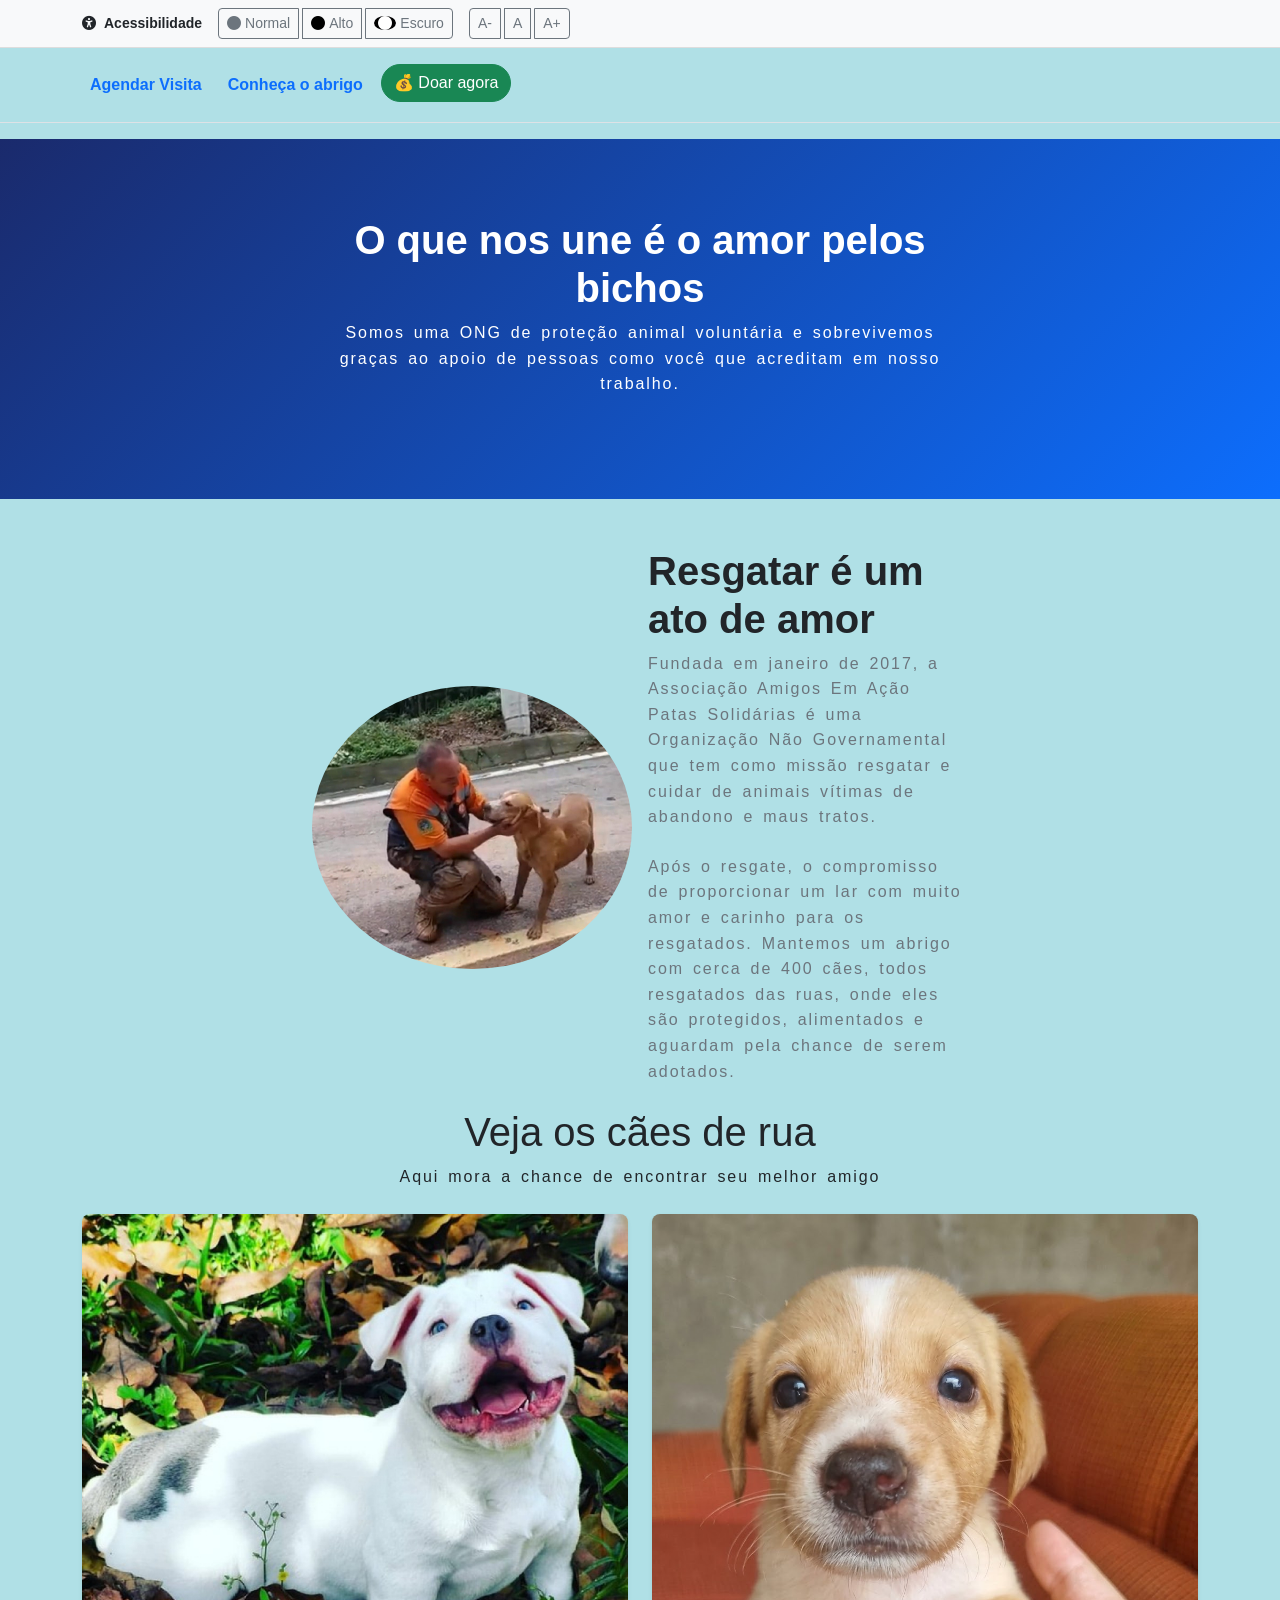
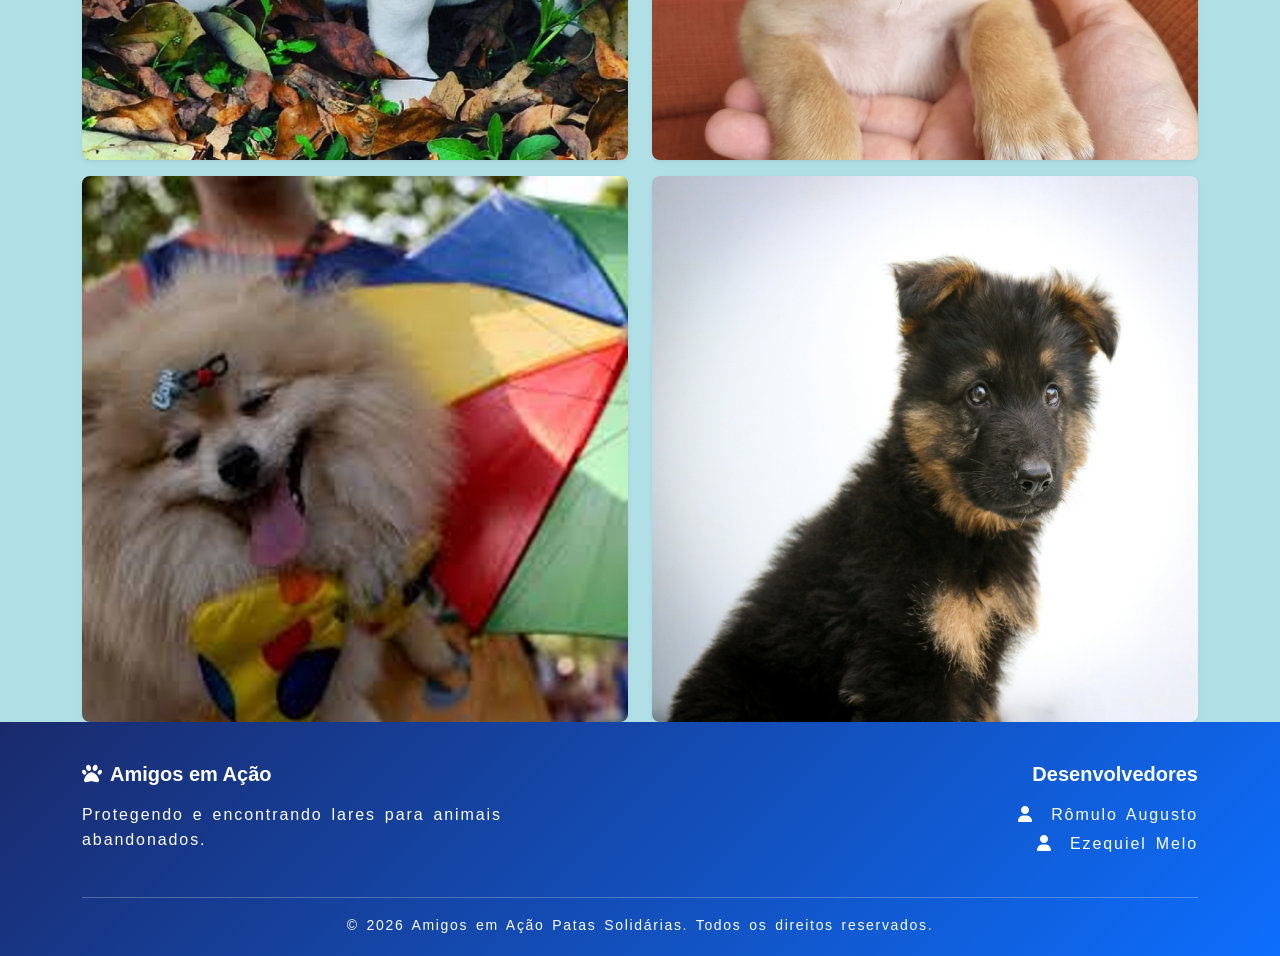
<file: index.html>
<!DOCTYPE html>
<html lang="pt-BR">
<head>
    <meta charset="UTF-8">
    <meta name="viewport" content="width=device-width, initial-scale=1.0">
    <link href="https://cdn.jsdelivr.net/npm/bootstrap@5.3.8/dist/css/bootstrap.min.css" rel="stylesheet" integrity="sha384-sRIl4kxILFvY47J16cr9ZwB07vP4J8+LH7qKQnuqkuIAvNWLzeN8tE5YBujZqJLB" crossorigin="anonymous">
    <script src="https://cdn.jsdelivr.net/npm/bootstrap@5.3.8/dist/js/bootstrap.bundle.min.js" integrity="sha384-FKyoEForCGlyvwx9Hj09JcYn3nv7wiPVlz7YYwJrWVcXK/BmnVDxM+D2scQbITxI" crossorigin="anonymous"></script>
    <link rel="stylesheet" href="https://cdnjs.cloudflare.com/ajax/libs/font-awesome/6.4.0/css/all.min.css">
    <link rel="stylesheet" href="style.css">
    <title>Amigos em Ação</title>
    <style>
        body {
            font-family: "Arial", sans-serif;
            background-color: #B0E0E6;
        }
    </style>
</head>
<body>
    <!-- PAINEL DE ACESSIBILIDADE -->
    <div class="acessibilidade-panel">
        <div class="container">
            <div class="d-flex flex-wrap align-items-center gap-3">
                <span class="fw-bold small">
                    <i class="fas fa-universal-access me-2"></i>Acessibilidade
                </span>
                
                <div class="btn-group btn-group-sm">
                    <button class="btn btn-outline-secondary" onclick="contrasteNormal()" title="Modo normal">
                        <i class="fas fa-circle me-1"></i>Normal
                    </button>
                    <button class="btn btn-outline-secondary" onclick="contrasteAlto()" title="Alto contraste">
                        <i class="fas fa-circle me-1" style="color: #000;"></i>Alto
                    </button>
                    <button class="btn btn-outline-secondary" onclick="contrasteEscuro()" title="Modo escuro">
                        <i class="fas fa-circle me-1" style="color: #fff; background: #000; border-radius: 50%; padding: 0 4px;"></i>Escuro
                    </button>
                </div>
                
                <div class="btn-group btn-group-sm">
                    <button class="btn btn-outline-secondary" onclick="fonteMenor()" title="Diminuir fonte">A-</button>
                    <button class="btn btn-outline-secondary" onclick="fonteNormal()" title="Fonte normal">A</button>
                    <button class="btn btn-outline-secondary" onclick="fonteMaior()" title="Aumentar fonte">A+</button>
                </div>
            </div>
        </div>
    </div><!-- HEADER -->
    <header class="p-3 mb-3 border-bottom">
        <div class="container">
            <div class="d-flex flex-wrap align-items-center justify-content-center justify-content-lg-start"> 
                <ul class="nav col-12 col-lg-auto me-lg-auto mb-2 justify-content-center mb-md-0">
                    <li><a href="cadastro.html" class="nav-link px-2 link-primary fw-bold">Agendar Visita</a></li>
                    <li><a href="abrigo.html" class="nav-link px-2 link-primary fw-bold" style="margin-left: 10px;">Conheça o abrigo</a></li>
                    <li><button class="btn btn-success rounded-pill" style="margin-left: 10px;" onclick="mostrarPix()">💰 Doar agora</button></li>
                </ul>
            </div>
        </div>  
    </header>
    <!--  BANNER PRINCIPAL -->
    <div class="banner-index text-center d-flex align-items-center justify-content-center text-white"
        style="background: linear-gradient(135deg, #1a2a6c, #0d6efd); min-height: 40vh;">
        <div class="w-50">
            <h1 class="fw-bold">O que nos une é o amor pelos bichos</h1>
            <p class="fw-lighter">Somos uma ONG de proteção animal voluntária e sobrevivemos graças ao apoio de pessoas como você que acreditam em nosso trabalho.</p>
        </div>
    </div>
    
    <div class="d-flex flex-row align-items-center justify-content-center mt-5 gap-3">
        <img src="./imagens/cachorro-pobre.jpg" class="rounded-circle w-25" alt="Cachorro caramelo olhando com olhos tristes">
        <div class="w-25">
            <h1 class="fw-bold">Resgatar é um ato de amor</h1>
            <p class="text-secondary text-wrap">
                Fundada em janeiro de 2017, a Associação Amigos Em Ação Patas Solidárias 
                é uma Organização Não Governamental que tem como missão resgatar e cuidar de animais vítimas de abandono e maus tratos. 
            </p>
            <p class="text-secondary text-wrap">
                Após o resgate, o compromisso de proporcionar um lar com muito amor e carinho para os resgatados.
                Mantemos um abrigo com cerca de 400 cães, todos resgatados das ruas, onde eles são protegidos, alimentados e aguardam pela 
                chance de serem adotados.
            </p>
        </div>
    </div>
    <!-- GALERIA -->
    <div class="text-center"> 
        <h1>Veja os cães de rua</h1>
        <p>Aqui mora a chance de encontrar seu melhor amigo</p>
        <div class="container text-center">
            <div class="row row-cols-2 row-gap-3">
                <div class="col">
                    <img src="./imagens/cachorro-branco.jpg" 
                    class="img-fluid rounded-3 shadow-sm"
                    alt="Cachorro branco carinhoso">
                </div>
                <div class="col">
                    <img src="./imagens/cachorro-filhote.jpg" 
                    class="img-fluid rounded-3 shadow-sm"
                    alt="Cachorro filhotinho">
                </div>
                <div class="col">
                    <img src="./imagens/cachorro_fofo.jpg" 
                    class="img-fluid rounded-3 shadow-sm"   
                    alt="Cachorro fofo de roupinha">
                </div>
                <div class="col">
                    <img src="./imagens/cachorro-preto.jpg" 
                    class="img-fluid rounded-3 shadow-sm"
                    alt="cachorro bonitinho">
                </div>
            </div>
        </div>
    </div>

    <!-- FOOTER-->
    <footer class="footer">
        <div class="container">
            <div class="row g-4">
                <div class="col-md-6">
                    <h5 class="fw-bold mb-3">
                        <i class="fas fa-paw me-2"></i>Amigos em Ação
                    </h5>
                    <p>Protegendo e encontrando lares para animais abandonados.</p>
                </div>
                <div class="col-md-6 text-md-end">
                    <h5 class="fw-bold mb-3">Desenvolvedores</h5>
                    <p class="mb-1">
                        <i class="fas fa-user me-2"></i>
                        <a href="https://rotydpd.github.io/meu-curriculo/" target="_blank" class="text-white text-decoration-none">
                        Rômulo Augusto
                        </a>
                    </p>
                    <p>
                        <i class="fas fa-user me-2"></i>
                        <a href="https://emelocosta.github.io/curriculo/" target="_blank" class="text-white text-decoration-none">
                        Ezequiel Melo
                        </a>
                    </p>
                </div>
            </div>
            <hr class="border-light mt-3">
            <p class="text-center mb-0 small">
                &copy; 2026 Amigos em Ação Patas Solidárias. Todos os direitos reservados.
            </p>
        </div>
    </footer>

    <script src="https://cdn.jsdelivr.net/npm/bootstrap@5.3.8/dist/js/bootstrap.bundle.min.js"></script>
    <script src="acessibilidade.js"></script>
</body>
</html>
</file>
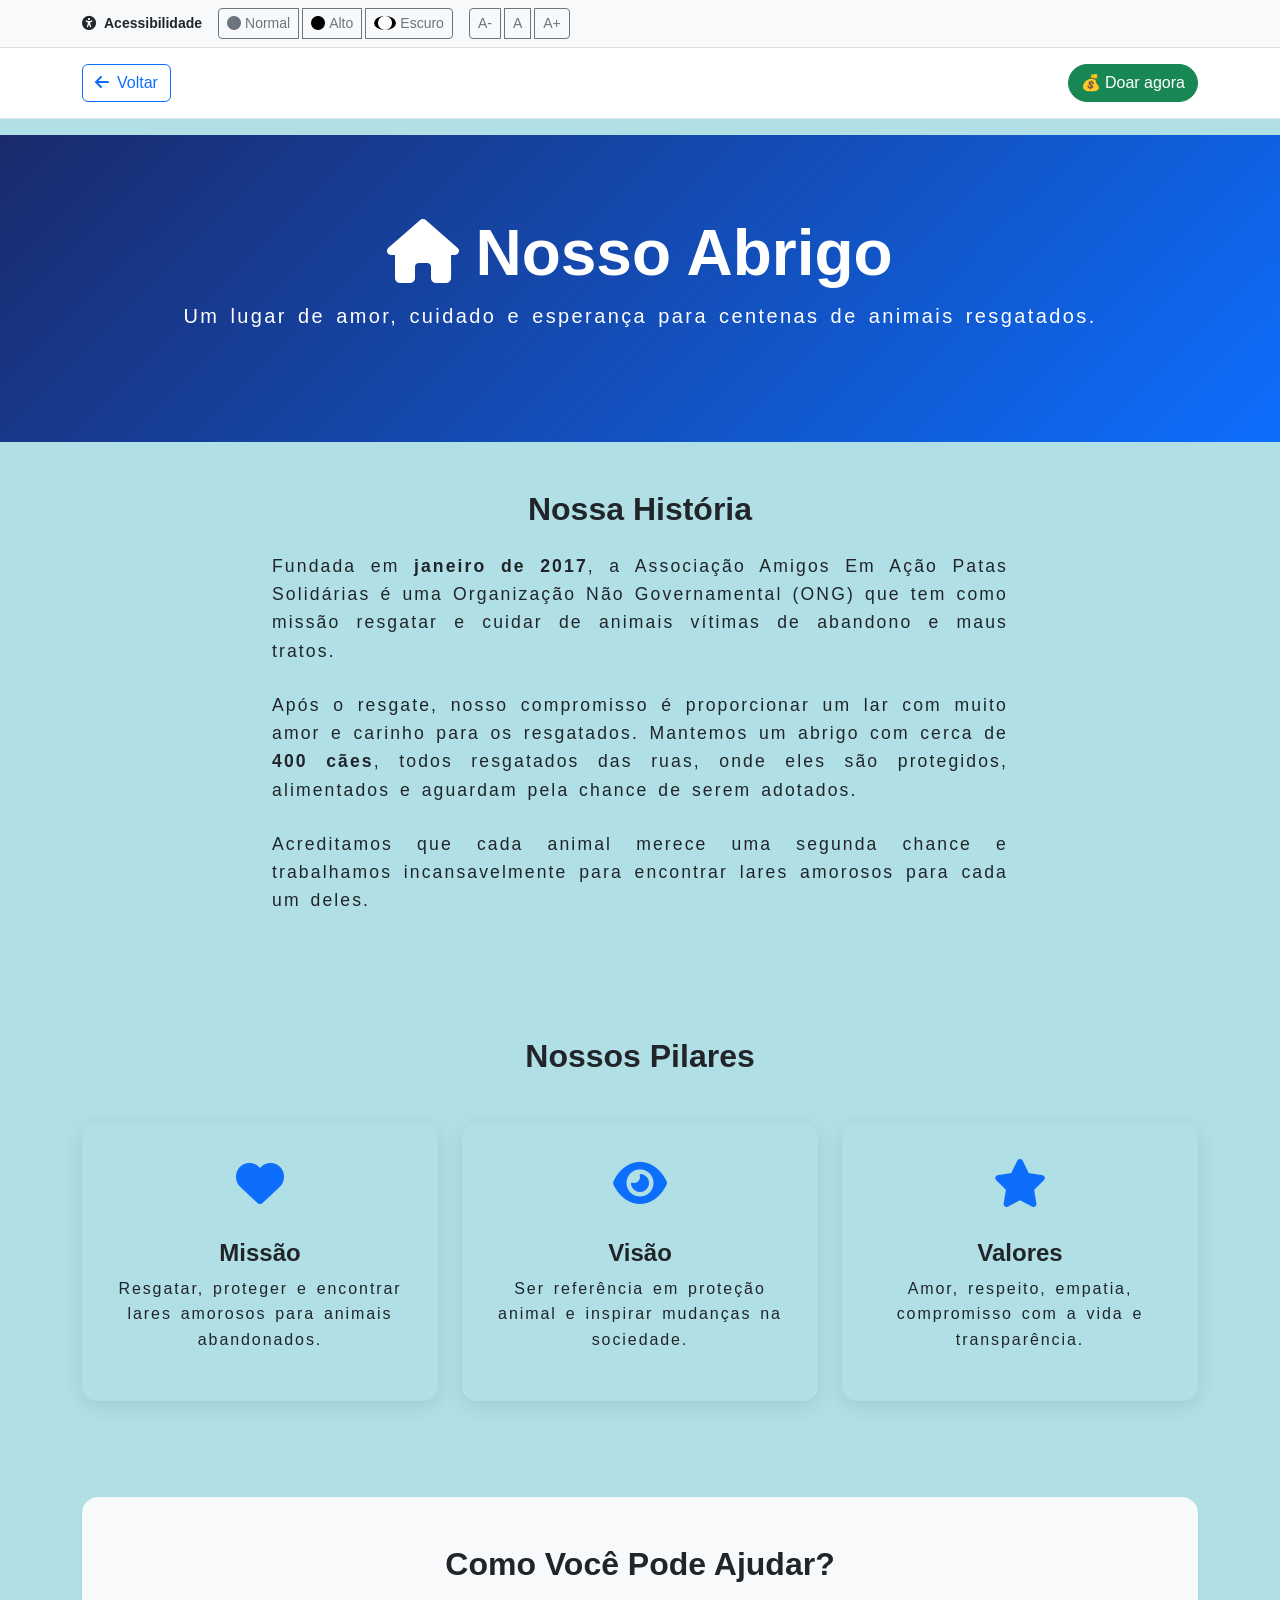
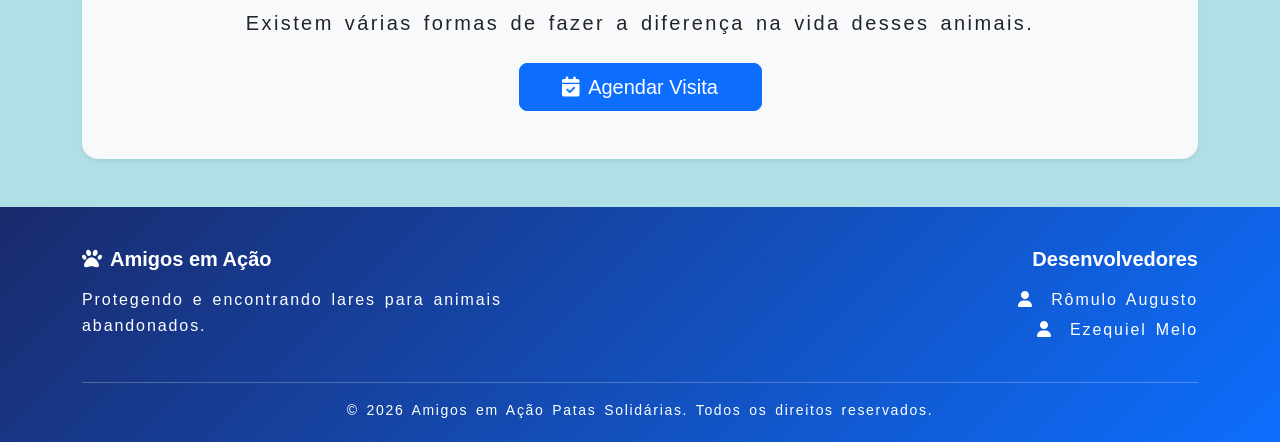
<file: abrigo.html>
<!DOCTYPE html>
<html lang="pt-BR">
<head>
    <meta charset="UTF-8">
    <meta name="viewport" content="width=device-width, initial-scale=1.0">
    <link href="https://cdn.jsdelivr.net/npm/bootstrap@5.3.8/dist/css/bootstrap.min.css" rel="stylesheet">
    <link rel="stylesheet" href="https://cdnjs.cloudflare.com/ajax/libs/font-awesome/6.4.0/css/all.min.css">
    <link rel="stylesheet" href="style.css">
    <title>Nosso Abrigo - Amigos em Ação</title>
    <style>
        .banner-abrigo {
            background: linear-gradient(135deg, #1a2a6c, #0d6efd);
            padding: 80px 0;
            color: white;
            text-align: center;
        }
        .card-missao {
            border: none;
            border-radius: 15px;
            box-shadow: 0 5px 20px rgba(0,0,0,0.1);
            transition: transform 0.3s;
            height: 100%;
        }
        .card-missao:hover {
            transform: translateY(-5px);
        }
        .icone-missao {
            font-size: 3rem;
            color: #0d6efd;
            margin-bottom: 15px;
        }
    </style>
</head>
<body>

    <!-- ===== PAINEL DE ACESSIBILIDADE ===== -->
    <div class="acessibilidade-panel">
        <div class="container">
            <div class="d-flex flex-wrap align-items-center gap-3">
                <span class="fw-bold small">
                    <i class="fas fa-universal-access me-2"></i>Acessibilidade
                </span>
                <div class="btn-group btn-group-sm">
                    <button class="btn btn-outline-secondary" onclick="contrasteNormal()" title="Modo normal">
                        <i class="fas fa-circle me-1"></i>Normal
                    </button>
                    <button class="btn btn-outline-secondary" onclick="contrasteAlto()" title="Alto contraste">
                        <i class="fas fa-circle me-1" style="color: #000;"></i>Alto
                    </button>
                    <button class="btn btn-outline-secondary" onclick="contrasteEscuro()" title="Modo escuro">
                        <i class="fas fa-circle me-1" style="color: #fff; background: #000; border-radius: 50%; padding: 0 4px;"></i>Escuro
                    </button>
                </div>
                <div class="btn-group btn-group-sm">
                    <button class="btn btn-outline-secondary" onclick="fonteMenor()" title="Diminuir fonte">A-</button>
                    <button class="btn btn-outline-secondary" onclick="fonteNormal()" title="Fonte normal">A</button>
                    <button class="btn btn-outline-secondary" onclick="fonteMaior()" title="Aumentar fonte">A+</button>
                </div>
            </div>
        </div>
    </div>

    <!-- ===== HEADER ===== -->
    <header class="p-3 mb-3 border-bottom bg-white">
        <div class="container">
            <div class="d-flex justify-content-between align-items-center">
                <a href="index.html" class="btn btn-outline-primary">
                    <i class="fas fa-arrow-left me-2"></i>Voltar
                </a>
                
                <button class="btn btn-success rounded-pill" onclick="mostrarPix()">
                💰 Doar agora
                </button>
            </div>
        </div>
    </header>

    <!-- ===== BANNER DO ABRIGO ===== -->
    <section class="banner-abrigo">
        <div class="container">
            <h1 class="display-3 fw-bold">
                <i class="fas fa-home me-3"></i>Nosso Abrigo
            </h1>
            <p class="lead">
                Um lugar de amor, cuidado e esperança para centenas de animais resgatados.
            </p>
        </div>
    </section>

    <!-- ===== NOSSA HISTÓRIA ===== -->
    <section class="container py-5">
        <div class="row justify-content-center">
            <div class="col-lg-8 text-center">
                <h2 class="fw-bold mb-4">Nossa História</h2>
                <p class="text-justify" style="font-size: 1.1rem;">
                    Fundada em <strong>janeiro de 2017</strong>, a Associação Amigos Em Ação Patas Solidárias 
                    é uma Organização Não Governamental (ONG) que tem como missão resgatar e cuidar 
                    de animais vítimas de abandono e maus tratos.
                </p>
                <p class="text-justify" style="font-size: 1.1rem;">
                    Após o resgate, nosso compromisso é proporcionar um lar com muito amor e carinho 
                    para os resgatados. Mantemos um abrigo com cerca de <strong>400 cães</strong>, 
                    todos resgatados das ruas, onde eles são protegidos, alimentados e aguardam pela 
                    chance de serem adotados.
                </p>
                <p class="text-justify" style="font-size: 1.1rem;">
                    Acreditamos que cada animal merece uma segunda chance e trabalhamos incansavelmente 
                    para encontrar lares amorosos para cada um deles.
                </p>
            </div>
        </div>
    </section>

    <!-- ===== MISSÃO, VISÃO E VALORES ===== -->
    <section class="container py-5">
        <h2 class="fw-bold text-center mb-5">Nossos Pilares</h2>
        <div class="row g-4">
            <div class="col-md-4">
                <div class="card-missao p-4 text-center">
                    <div class="icone-missao">
                        <i class="fas fa-heart"></i>
                    </div>
                    <h4 class="fw-bold">Missão</h4>
                    <p>Resgatar, proteger e encontrar lares amorosos para animais abandonados.</p>
                </div>
            </div>
            <div class="col-md-4">
                <div class="card-missao p-4 text-center">
                    <div class="icone-missao">
                        <i class="fas fa-eye"></i>
                    </div>
                    <h4 class="fw-bold">Visão</h4>
                    <p>Ser referência em proteção animal e inspirar mudanças na sociedade.</p>
                </div>
            </div>
            <div class="col-md-4">
                <div class="card-missao p-4 text-center">
                    <div class="icone-missao">
                        <i class="fas fa-star"></i>
                    </div>
                    <h4 class="fw-bold">Valores</h4>
                    <p>Amor, respeito, empatia, compromisso com a vida e transparência.</p>
                </div>
            </div>
        </div>
    </section>

    <!-- ===== COMO AJUDAR ===== -->
    <section class="container py-5">
        <div class="bg-light rounded-4 p-5 text-center shadow-sm">
            <h2 class="fw-bold mb-4">Como Você Pode Ajudar?</h2>
            <p class="lead mb-4">
                Existem várias formas de fazer a diferença na vida desses animais.
            </p>
            <div class="row g-3 justify-content-center">
                <div class="col-md-3">
                    <a href="cadastro.html" class="btn btn-primary btn-lg w-100">
                        <i class="fas fa-calendar-check me-2"></i>Agendar Visita
                    </a>
                </div>
                
                
            </div>
        </div>
    </section>

    <!-- ===== FOOTER ===== -->
    <footer class="footer">
        <div class="container">
            <div class="row g-4">
                <div class="col-md-6">
                    <h5 class="fw-bold mb-3">
                        <i class="fas fa-paw me-2"></i>Amigos em Ação
                    </h5>
                    <p>Protegendo e encontrando lares para animais abandonados.</p>
                </div>
                 <div class="col-md-6 text-md-end">
                    <h5 class="fw-bold mb-3">Desenvolvedores</h5>
                    <p class="mb-1">
                        <i class="fas fa-user me-2"></i>
                        <a href="https://rotydpd.github.io/meu-curriculo/" target="_blank" class="text-white text-decoration-none">
                        Rômulo Augusto
                        </a>
                    </p>
                    <p>
                        <i class="fas fa-user me-2"></i>
                        <a href="https://emelocosta.github.io/curriculo/" target="_blank" class="text-white text-decoration-none">
                        Ezequiel Melo
                        </a>
                    </p>
                </div>
            </div>
            <hr class="border-light mt-3">
            <p class="text-center mb-0 small">
                &copy; 2026 Amigos em Ação Patas Solidárias. Todos os direitos reservados.
            </p>
        </div>
    </footer>

    <!-- ===== JAVASCRIPT ===== -->
    <script src="https://cdn.jsdelivr.net/npm/bootstrap@5.3.8/dist/js/bootstrap.bundle.min.js"></script>
    <script src="acessibilidade.js"></script>

</body>
</html>
</file>
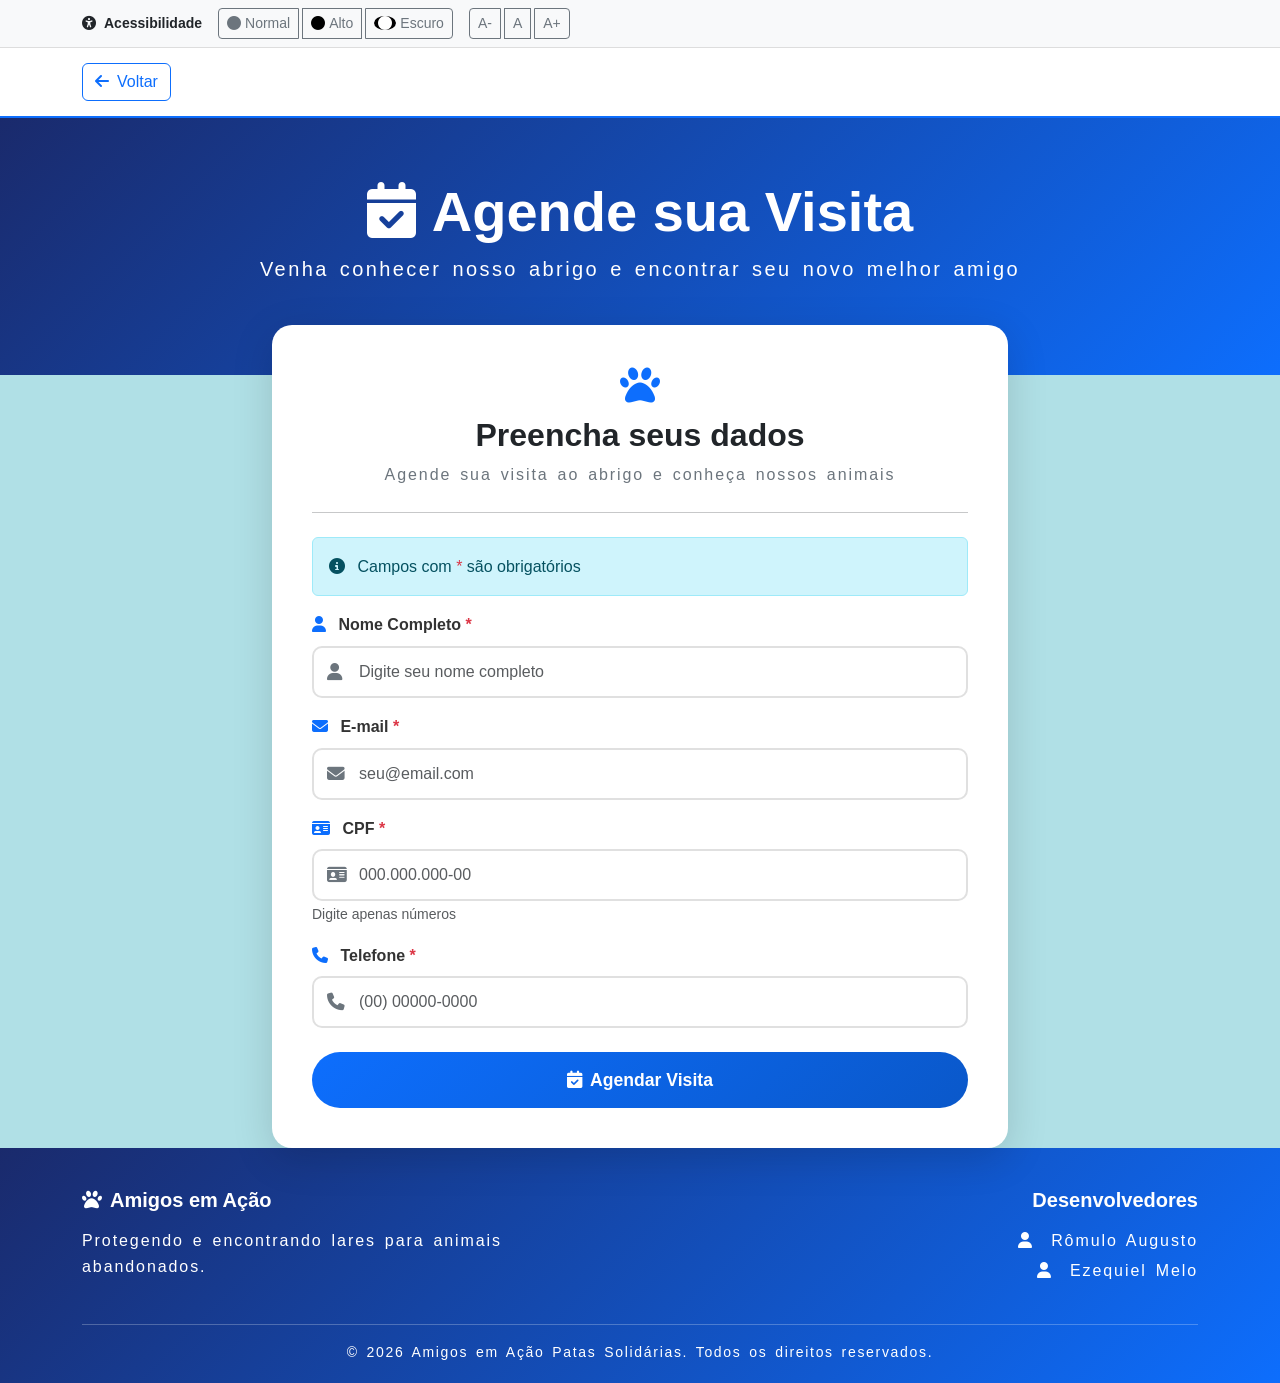
<file: cadastro.html>
<!DOCTYPE html>
<html lang="pt-BR">
<head>
    <meta charset="UTF-8">
    <meta name="viewport" content="width=device-width, initial-scale=1.0">
    <meta name="description" content="Agende sua visita ao abrigo - Amigos em Ação">
    
   
    <link href="https://cdn.jsdelivr.net/npm/bootstrap@5.3.8/dist/css/bootstrap.min.css" rel="stylesheet">
    
    
    <link rel="stylesheet" href="https://cdnjs.cloudflare.com/ajax/libs/font-awesome/6.4.0/css/all.min.css">
    
   
    <link rel="stylesheet" href="style.css">
    
    <title>Agendar Visita - Amigos em Ação</title>
</head>
<body>

    
    <div class="acessibilidade-panel">
        <div class="container">
            <div class="d-flex flex-wrap align-items-center gap-3">
                <span class="fw-bold small">
                    <i class="fas fa-universal-access me-2"></i>Acessibilidade
                </span>
                
                <div class="btn-group btn-group-sm">
                    <button class="btn btn-outline-secondary" onclick="contrasteNormal()" title="Modo normal">
                        <i class="fas fa-circle me-1"></i>Normal
                    </button>
                    <button class="btn btn-outline-secondary" onclick="contrasteAlto()" title="Alto contraste">
                        <i class="fas fa-circle me-1" style="color: #000;"></i>Alto
                    </button>
                    <button class="btn btn-outline-secondary" onclick="contrasteEscuro()" title="Modo escuro">
                        <i class="fas fa-circle me-1" style="color: #fff; background: #000; border-radius: 50%; padding: 0 4px;"></i>Escuro
                    </button>
                </div>
                
                <div class="btn-group btn-group-sm">
                    <button class="btn btn-outline-secondary" onclick="fonteMenor()" title="Diminuir fonte">A-</button>
                    <button class="btn btn-outline-secondary" onclick="fonteNormal()" title="Fonte normal">A</button>
                    <button class="btn btn-outline-secondary" onclick="fonteMaior()" title="Aumentar fonte">A+</button>
                </div>
            </div>
        </div>
    </div>

    
    <header class="header-custom">
        <div class="container">
            <div class="d-flex justify-content-between align-items-center flex-wrap">
                <a href="index.html" class="btn btn-outline-primary">
                    <i class="fas fa-arrow-left me-2"></i>Voltar
                </a>
                
            </div>
        </div>
    </header>

    
    <section class="banner-cadastro">
        <div class="container">
            <h1 class="display-4 fw-bold">
                <i class="fas fa-calendar-check me-3"></i>Agende sua Visita
            </h1>
            <p class="lead">
                Venha conhecer nosso abrigo e encontrar seu novo melhor amigo
            </p>
        </div>
    </section>

    
    <section class="container" style="flex: 1;">
        <div class="row justify-content-center">
            <div class="col-lg-8 col-md-10">

                <div class="card-cadastro">

                    <div class="text-center mb-4">
                        <i class="fas fa-paw text-primary" style="font-size: 2.5rem;"></i>
                        <h2 class="fw-bold mt-2">Preencha seus dados</h2>
                        <p class="text-secondary">
                            Agende sua visita ao abrigo e conheça nossos animais
                        </p>
                        <hr>
                    </div>

                    
                    <div class="alert alert-info" role="status">
                        <i class="fas fa-info-circle me-2"></i>
                        Campos com <span class="text-danger">*</span> são obrigatórios
                    </div>

                   
                    <form id="formCadastro" onsubmit="return agendarVisita(event)">

                        
                        <div class="mb-3">
                            <label for="nome" class="form-label">
                                <i class="fas fa-user me-2 text-primary"></i>
                                Nome Completo <span class="text-danger" aria-label="obrigatório">*</span>
                            </label>
                            <div class="input-icon">
                                <i class="fas fa-user"></i>
                                <input type="text" 
                                       id="nome" 
                                       class="form-control" 
                                       placeholder="Digite seu nome completo"
                                       required
                                       aria-required="true"
                                       aria-describedby="nomeFeedback">
                            </div>
                        </div>

                        
                        <div class="mb-3">
                            <label for="email" class="form-label">
                                <i class="fas fa-envelope me-2 text-primary"></i>
                                E-mail <span class="text-danger" aria-label="obrigatório">*</span>
                            </label>
                            <div class="input-icon">
                                <i class="fas fa-envelope"></i>
                                <input type="email" 
                                       id="email" 
                                       class="form-control" 
                                       placeholder="seu@email.com"
                                       required
                                       aria-required="true">
                            </div>
                        </div>

                        
                        <div class="mb-3">
                            <label for="cpf" class="form-label">
                                <i class="fas fa-id-card me-2 text-primary"></i>
                                CPF <span class="text-danger" aria-label="obrigatório">*</span>
                            </label>
                            <div class="input-icon">
                                <i class="fas fa-id-card"></i>
                                <input type="text" 
                                       id="cpf" 
                                       class="form-control" 
                                       placeholder="000.000.000-00"
                                       required
                                       aria-required="true"
                                       oninput="mascaraCPF(this)"
                                       maxlength="14">
                            </div>
                            <small class="text-muted">Digite apenas números</small>
                        </div>

                       
                        <div class="mb-4">
                            <label for="telefone" class="form-label">
                                <i class="fas fa-phone me-2 text-primary"></i>
                                Telefone <span class="text-danger" aria-label="obrigatório">*</span>
                            </label>
                            <div class="input-icon">
                                <i class="fas fa-phone"></i>
                                <input type="tel" 
                                       id="telefone" 
                                       class="form-control" 
                                       placeholder="(00) 00000-0000"
                                       required
                                       aria-required="true"
                                       oninput="mascaraTelefone(this)"
                                       maxlength="15">
                            </div>
                        </div>

                        
                        <button type="submit" class="btn-cadastrar">
                            <i class="fas fa-calendar-check me-2"></i>Agendar Visita
                        </button>

                    </form>

                    
                    <div class="mensagem-sucesso mt-4" id="mensagemSucesso">
                        <i class="fas fa-check-circle"></i>
                        <h3 class="fw-bold">Sua visita foi agendada! 🎉</h3>
                        <p class="mb-0">
                            Em breve entraremos em contato para confirmar os detalhes.
                            <br>
                            <small>Você pode fechar esta página ou voltar ao início.</small>
                        </p>
                        <a href="index.html" class="btn btn-light mt-3">
                            <i class="fas fa-home me-2"></i>Voltar ao início
                        </a>
                    </div>

                </div>

            </div>
        </div>
    </section>

   
    <footer class="footer">
        <div class="container">
            <div class="row g-4">
                <div class="col-md-6">
                    <h5 class="fw-bold mb-3">
                        <i class="fas fa-paw me-2"></i>Amigos em Ação
                    </h5>
                    <p>Protegendo e encontrando lares para animais abandonados.</p>
                </div>
                 <div class="col-md-6 text-md-end">
                    <h5 class="fw-bold mb-3">Desenvolvedores</h5>
                    <p class="mb-1">
                        <i class="fas fa-user me-2"></i>
                        <a href="https://rotydpd.github.io/meu-curriculo/" target="_blank" class="text-white text-decoration-none">
                        Rômulo Augusto
                        </a>
                    </p>
                    <p>
                        <i class="fas fa-user me-2"></i>
                        <a href="https://emelocosta.github.io/curriculo/" target="_blank" class="text-white text-decoration-none">
                        Ezequiel Melo
                        </a>
                    </p>
                </div>
            </div>
            <hr class="border-light mt-3">
            <p class="text-center mb-0 small">
                &copy; 2026 Amigos em Ação Patas Solidárias. Todos os direitos reservados.
            </p>
        </div>
    </footer>

  
    <script src="https://cdn.jsdelivr.net/npm/bootstrap@5.3.8/dist/js/bootstrap.bundle.min.js"></script>
    <script src="acessibilidade.js"></script>
</body>
</html>
</file>
<file: style.css>
/*  CORPO DA PÁGINA */
body {
    background-color: #B0E0E6;
    font-family: Arial, sans-serif;
    min-height: 100vh;
    display: flex;
    flex-direction: column;
    font-size: 100%;
    line-height: 1.6;
    transition: all 0.3s ease;
}

/* HEADER  */
.header-custom {
    background-color: white;
    padding: 15px 0;
    border-bottom: 2px solid #0d6efd;
}

/* BANNER */
.banner-cadastro {
    background: linear-gradient(135deg, #1a2a6c, #0d6efd);
    padding: 60px 0;
    color: white;
    text-align: center;
}

/* CARD DO FORMULÁRIO */
.card-cadastro {
    background: white;
    border-radius: 20px;
    border: none;
    box-shadow: 0 10px 40px rgba(0,0,0,0.15);
    padding: 40px;
    margin-top: -50px;
    position: relative;
    z-index: 10;
}

.card-cadastro .form-label {
    font-weight: 600;
    color: #333;
}

.card-cadastro .form-control {
    border-radius: 10px;
    padding: 12px 15px;
    border: 2px solid #e0e0e0;
    transition: all 0.3s;
}

.card-cadastro .form-control:focus {
    border-color: #0d6efd;
    box-shadow: 0 0 0 0.2rem rgba(13, 110, 253, 0.25);
}

/* BOTÃO AGENDAR */
.btn-cadastrar {
    background: linear-gradient(135deg, #0d6efd, #0a58ca);
    color: white;
    padding: 14px 40px;
    border-radius: 50px;
    font-weight: bold;
    font-size: 1.1rem;
    border: none;
    transition: all 0.3s;
    width: 100%;
}

.btn-cadastrar:hover {
    transform: scale(1.02);
    box-shadow: 0 5px 20px rgba(13, 110, 253, 0.4);
    color: white;
}

/* ÍCONES NOS INPUTS */
.input-icon {
    position: relative;
}

.input-icon i {
    position: absolute;
    left: 15px;
    top: 50%;
    transform: translateY(-50%);
    color: #6c757d;
    font-size: 1.1rem;
}

.input-icon .form-control {
    padding-left: 45px;
}

/* MENSAGEM DE SUCESSO */
.mensagem-sucesso {
    display: none;
    background: linear-gradient(135deg, #198754, #157347);
    color: white;
    padding: 25px;
    border-radius: 15px;
    text-align: center;
    animation: fadeInUp 0.6s ease;
}

.mensagem-sucesso i {
    font-size: 4rem;
    margin-bottom: 15px;
}

@keyframes fadeInUp {
    from {
        opacity: 0;
        transform: translateY(30px);
    }
    to {
        opacity: 1;
        transform: translateY(0);
    }
}

/* RODAPÉ */
.footer {
    background: linear-gradient(135deg, #1a2a6c, #0d6efd);
    color: white;
    padding: 40px 0 20px;
    margin-top: auto;
}

.footer a {
    color: #ffc107;
    text-decoration: none;
}

.footer a:hover {
    color: white;
}

/* RESPONSIVIDADE */
@media (max-width: 768px) {
    .card-cadastro {
        padding: 25px;
        margin-top: -30px;
    }
    
    .banner-cadastro {
        padding: 40px 0;
    }
}

/* ESTILOS DE ACESSIBILIDADE - ABNT NBR 17225 */

/* 5.12.7 - Espaçamento entre linhas */
p, .text-content, .lead, .form-label {
    line-height: 1.6;
}

/* 5.12.2 - Espaçamento entre palavras */
p, .text-content {
    word-spacing: 0.16em;
    letter-spacing: 0.12em;
}

/* ---- 5.12.1 - Alinhamento justificado ---- */
.text-justify {
    text-align: justify;
}

/* 5.12.3 - Espaçamento entre parágrafos */
p {
    margin-bottom: 1.5em;
}

/* Painel de Acessibilidade */
.acessibilidade-panel {
    background-color: #f8f9fa !important;
    padding: 8px 0;
    border-bottom: 1px solid #ddd;
    position: sticky;
    top: 0;
    z-index: 999;
}

.acessibilidade-panel .btn-group {
    gap: 4px;
}

/* 5.11.2 - Contraste Alto (7:1)  */
body.contraste-alto {
    background-color: #FFFFFF !important;
    color: #000000 !important;
}

body.contraste-alto .card-cadastro,
body.contraste-alto .card,
body.contraste-alto .header-custom {
    background-color: #FFFFFF !important;
    color: #000000 !important;
    border-color: #000000 !important;
}

body.contraste-alto .form-control {
    background-color: #FFFFFF !important;
    color: #000000 !important;
    border: 2px solid #000000 !important;
}

body.contraste-alto .btn-primary,
body.contraste-alto .btn-cadastrar {
    background-color: #000000 !important;
    color: #FFFFFF !important;
    border-color: #000000 !important;
}

body.contraste-alto a {
    color: #0000EE !important;
}

body.contraste-alto .footer {
    background: #000000 !important;
}

body.contraste-alto .banner-cadastro {
    background: #000000 !important;
}

/* Modo Escuro  */
body.contraste-escuro {
    background-color: #1A1A1A !important;
    color: #E0E0E0 !important;
}

body.contraste-escuro .card-cadastro,
body.contraste-escuro .card,
body.contraste-escuro .header-custom {
    background-color: #2D2D2D !important;
    color: #E0E0E0 !important;
    border-color: #444444 !important;
}

body.contraste-escuro .form-control {
    background-color: #333333 !important;
    color: #E0E0E0 !important;
    border: 2px solid #555555 !important;
}

body.contraste-escuro .form-control:focus {
    border-color: #4A9EFF !important;
    box-shadow: 0 0 0 0.2rem rgba(74, 158, 255, 0.25);
}

body.contraste-escuro .btn-primary,
body.contraste-escuro .btn-cadastrar {
    background-color: #0D6EFD !important;
    color: #FFFFFF !important;
}

body.contraste-escuro a {
    color: #4A9EFF !important;
}

body.contraste-escuro .footer {
    background: #0D0D0D !important;
}

body.contraste-escuro .banner-cadastro {
    background: #0D0D0D !important;
}
</file>
